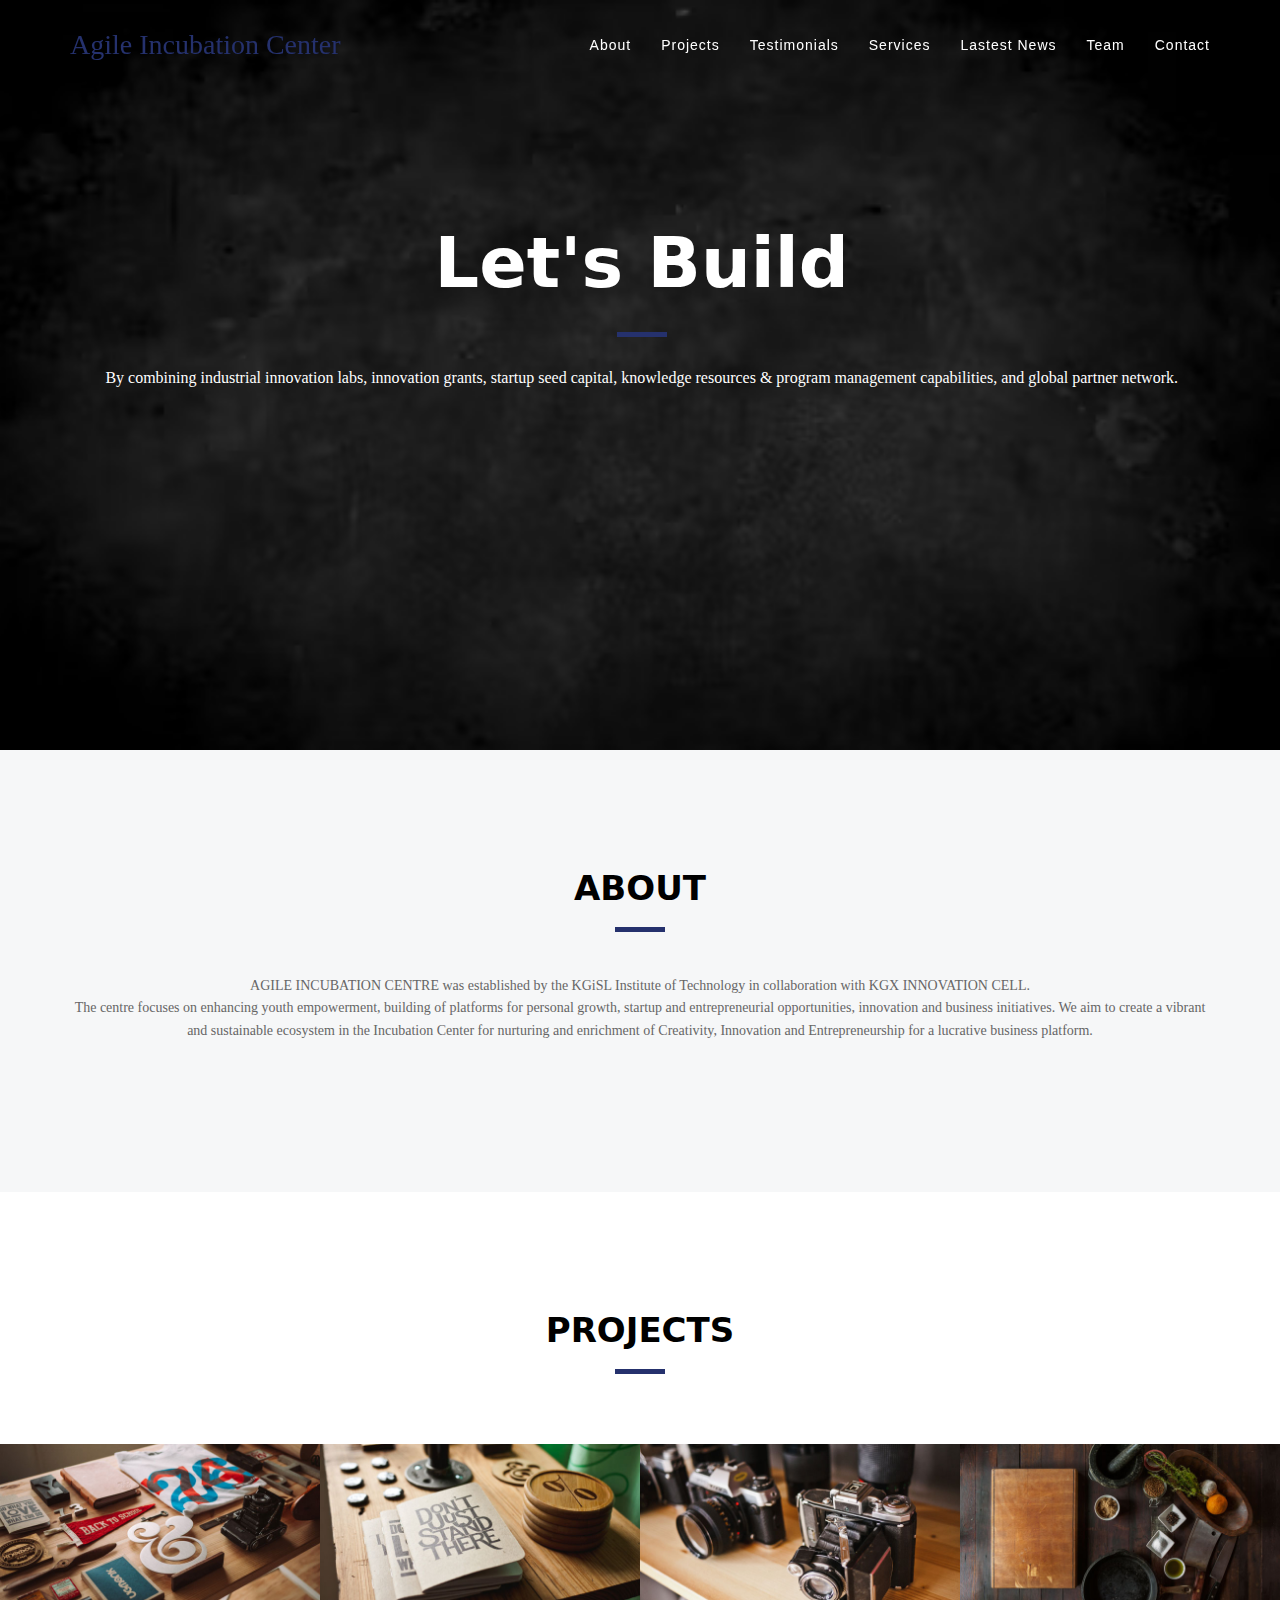
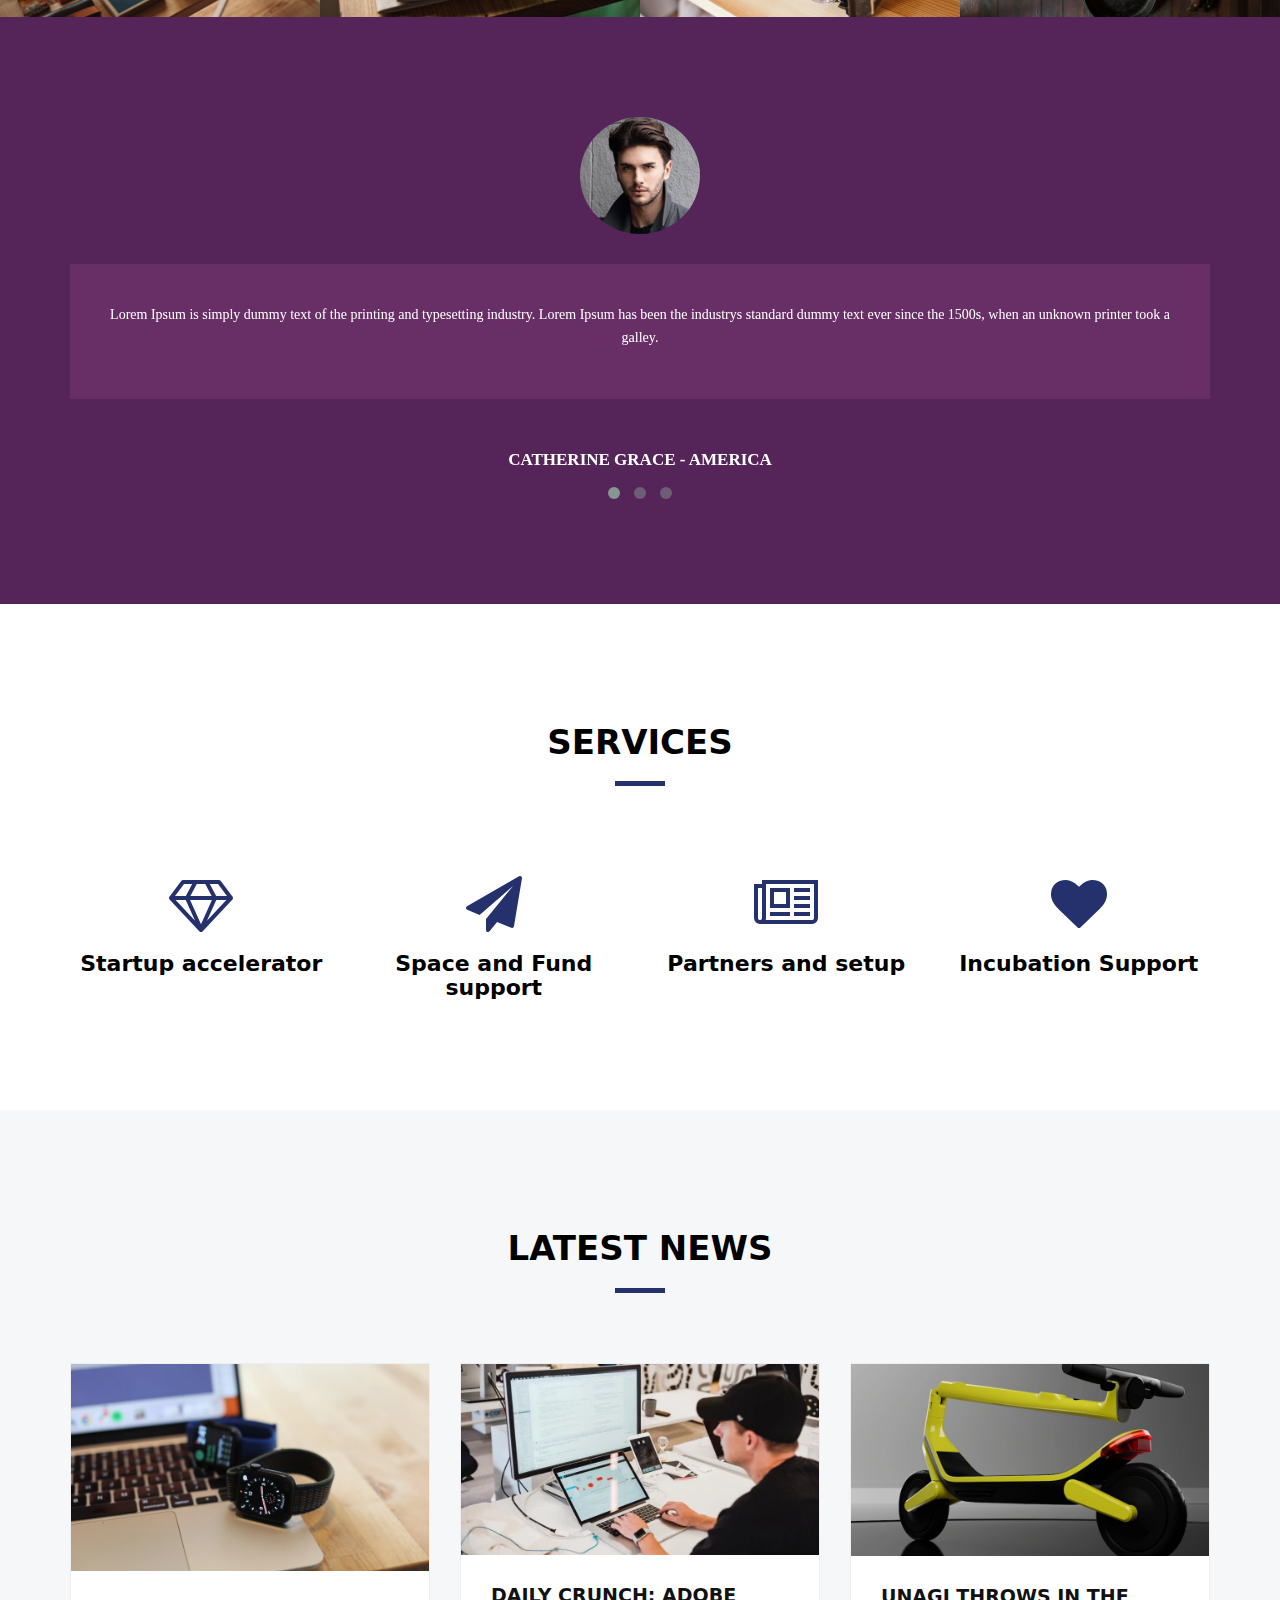
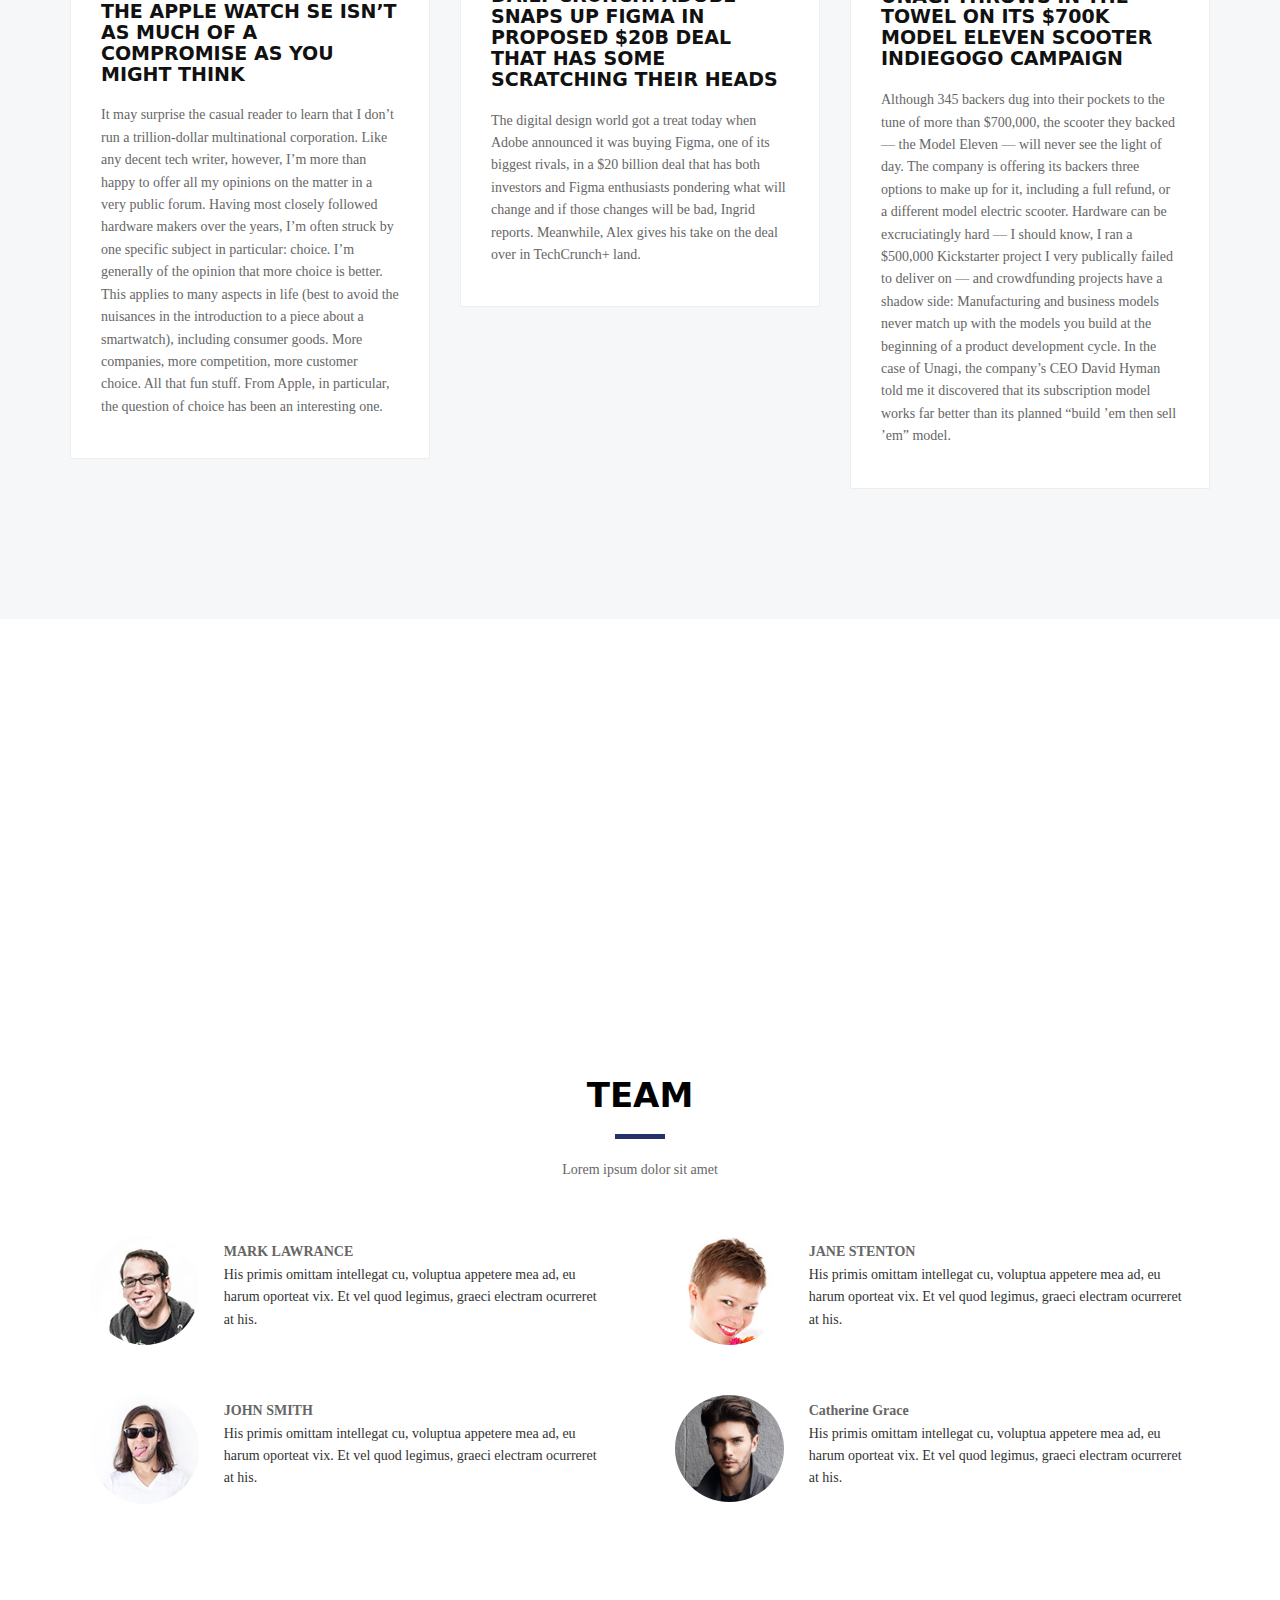
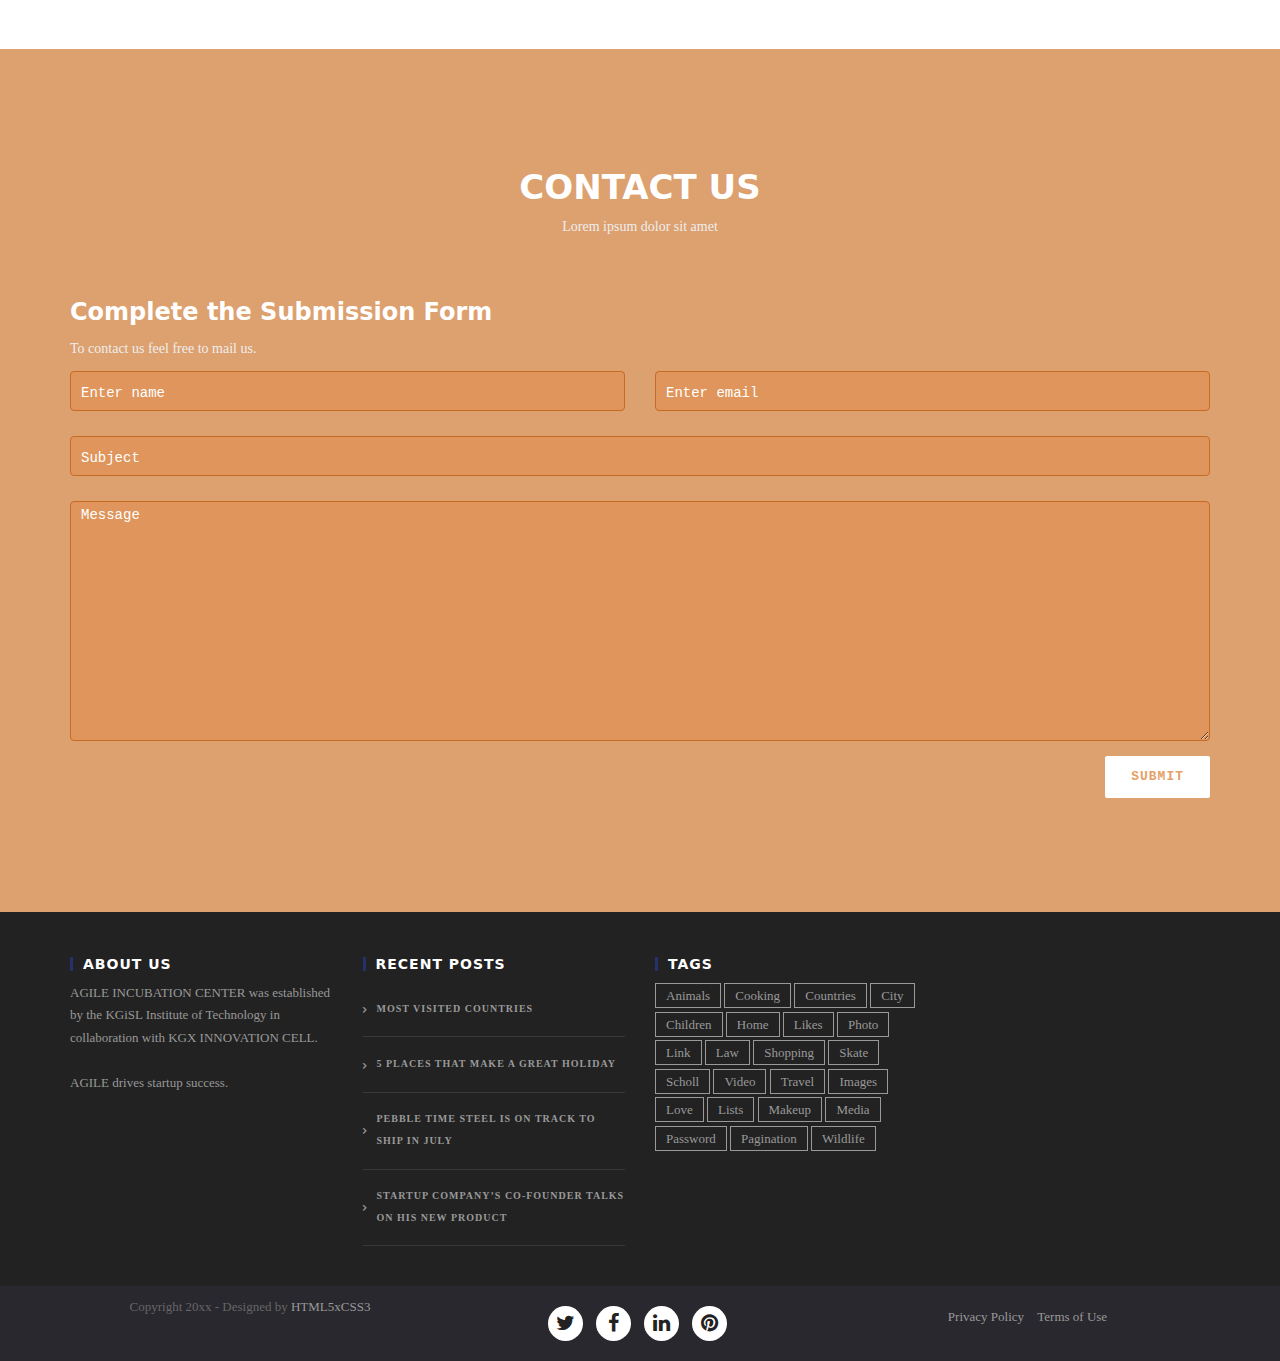
<file: index.html>
<html>
<head>
  <!-- META DATA -->
	<meta charset="utf-8" />
    <meta http-equiv="X-UA-Compatible" content="IE=edge" />
    <meta name="viewport" content="width=device-width, initial-scale=1" />
    <meta name="description" content="Free Bootstrap Themes - Free Responsive Html5 Templates">
    <meta name="author" content="http://www.html5xcss3.com">

	<title>Agile  Incubation Center</title>
  
	<!-- Bootstrap Core CSS -->
    <link rel="stylesheet" href="css/bootstrap.min.css"  type="text/css">
	
	<!-- Owl Carousel Assets -->
    <link href="owl-carousel/owl.carousel.css" rel="stylesheet">
    <link href="owl-carousel/owl.theme.css" rel="stylesheet">
	
	<!-- Custom CSS -->
    <link rel="stylesheet" href="css/style.css">
	
	<!-- Custom Fonts -->
    <link rel="stylesheet" href="font-awesome-4.4.0/css/font-awesome.min.css"  type="text/css">
	<link href='http://fonts.googleapis.com/css?family=Asap:400,700' rel='stylesheet' type='text/css'>
	
	<!-- HTML5 Shim and Respond.js IE8 support of HTML5 elements and media queries -->
    <!-- WARNING: Respond.js doesn't work if you view the page via file:// -->
    <!--[if lt IE 9]>
        <script src="js/html5shiv.js"></script>
        <script src="js/respond.min.js"></script>
    <![endif]-->
	
</head>

 <body>
<header>

	<!-- /////////////////////////////////////////Navigation -->
    <nav class="navbar navbar-default navbar-fixed-top">
        <div class="container">
            <!-- Brand and toggle get grouped for better mobile display -->
            <div class="navbar-header page-scroll">
                <button type="button" class="navbar-toggle" data-toggle="collapse" data-target="#bs-example-navbar-collapse-1">
                    <span class="sr-only">Toggle navigation</span>
                    <span class="icon-bar"></span>
                    <span class="icon-bar"></span>
                    <span class="icon-bar"></span>
                </button>
                <a class="navbar-brand page-scroll" href="#page-top">Agile  Incubation Center</a>
            </div>

            <!-- Collect the nav links, forms, and other content for toggling -->
            <div class="collapse navbar-collapse" id="bs-example-navbar-collapse-1">
                <ul class="nav navbar-nav navbar-right">
                    <li class="hidden">
                        <a href="#page-top"></a>
                    </li>
                    <li>
                        <a class="page-scroll" href="#about">About</a>
                    </li>
                    <li>
                        <a class="page-scroll" href="#projects">Projects</a>
                    </li>
                    <li>
                        <a class="page-scroll" href="#testimonials">Testimonials</a>
                    </li>
                    <li>
                        <a class="page-scroll" href="#services">Services</a>
                    </li>
                    <li>
                        <a class="page-scroll" href="#lastest_new">Lastest News</a>
                    </li>
					<li>
                        <a class="page-scroll" href="#team">Team</a>
                    </li>
                    <li>
                        <a class="page-scroll" href="#contact">Contact</a>
                    </li>
                </ul>
            </div>
            <!-- /.navbar-collapse -->
        </div>
        <!-- /.container-fluid -->
    </nav>
	<!-- Navigation -->

	<div class="header-text hidden-xs">
		<div class="col-md-12 text-center">
			<h1>Let's Build</h1>
			<hr>
			<p>By combining industrial innovation labs, innovation grants, startup seed capital, knowledge resources & program management capabilities, and global partner network.</p>
			<!-- <a href="single.html" class="btn btn-header-1 btn-xl page-scroll">Learn More</a>
			<a href="single.html" class="btn btn-header-2 btn-xl page-scroll">Download</a> -->
		</div>
	</div><!-- /header-text -->
	
</header>

	
	<!-- /////////////////////////////////////////Content -->
	<div id="page-content">
	
		<!-- ////////////Content Box 01 -->
		<section class="box-content box-1 box-style-1" id="about">
			<div class="container">
				<div class="row heading">
					 <div class="col-lg-12">	
	                    <h2>ABOUT</h2>
	                    <hr>
                    	<div class="intro"><br>AGILE INCUBATION CENTRE was established by the KGiSL Institute of Technology in collaboration with KGX INNOVATION CELL.<br>The centre focuses on enhancing youth empowerment, building of platforms for personal growth, startup and entrepreneurial opportunities, innovation and business initiatives. We aim to create a vibrant and sustainable ecosystem in the Incubation Center for nurturing and enrichment of Creativity, Innovation and Entrepreneurship for a lucrative business platform.</div>
	                </div>
				</div>
			</div>
		</section>
		
		<!-- ////////////Content Box 02 -->
		<section class="box-content box-2" id="projects" style="padding-bottom: 0;">
			<div class="container">
				<div class="row heading">
					 <div class="col-lg-12">	
	                    <h2>PROJECTS</h2>
	                    <hr>
                    	<!--<div class="intro">Lorem ipsum dolor sit amet</div>-->
	                </div>
				</div>
			</div>
			<div class="no-gutter">
				<div class="col-lg-3 col-sm-6">
					<a href="#" class="portfolio-box">
						<img src="img/portfolio/1.jpg" class="img-responsive" alt="">
						<div class="portfolio-box-caption">
							<div class="portfolio-box-caption-content">
								<div class="project-category text-faded">
									Category
								</div>
								<div class="project-name">
									Project Name
								</div>
							</div>
						</div>
					</a>
				</div>
				<div class="col-lg-3 col-sm-6">
					<a href="#" class="portfolio-box">
						<img src="img/portfolio/2.jpg" class="img-responsive" alt="">
						<div class="portfolio-box-caption">
							<div class="portfolio-box-caption-content">
								<div class="project-category text-faded">
									Category
								</div>
								<div class="project-name">
									Project Name
								</div>
							</div>
						</div>
					</a>
				</div>
				<div class="col-lg-3 col-sm-6">
					<a href="#" class="portfolio-box">
						<img src="img/portfolio/3.jpg" class="img-responsive" alt="">
						<div class="portfolio-box-caption">
							<div class="portfolio-box-caption-content">
								<div class="project-category text-faded">
									Category
								</div>
								<div class="project-name">
									Project Name
								</div>
							</div>
						</div>
					</a>
				</div>
				<div class="col-lg-3 col-sm-6">
					<a href="#" class="portfolio-box">
						<img src="img/portfolio/4.jpg" class="img-responsive" alt="">
						<div class="portfolio-box-caption">
							<div class="portfolio-box-caption-content">
								<div class="project-category text-faded">
									Category
								</div>
								<div class="project-name">
									Project Name
								</div>
							</div>
						</div>
					</a>
				</div>
			</div>
		</section>
		
		<!-- ////////////Content Box 3 -->
		<section class="box-content box-3" id="testimonials">
			<div class="container">
				<div id="owl-brand" class="owl-carousel">
					<div class="row">
						<div class="col-md-12">
							<div class="item">
								<img src="images/partner1.png" class="img-circle" />
								<div class="comment"><p>Lorem Ipsum is simply dummy text of the printing and typesetting industry. Lorem Ipsum has been the industrys standard dummy text ever since the 1500s, when an unknown printer took a galley.</p></div>
								<span>Catherine Grace - America</span>
							</div>
						</div>
					</div>
					<div class="row">
						<div class="col-md-12">
							<div class="item">
								<img src="images/partner3.png" class="img-circle" />
								<div class="comment"><p>Lorem Ipsum is simply dummy text of the printing and typesetting industry. Lorem Ipsum has been the industrys standard dummy text ever since the 1500s, when an unknown printer took a galley.</p></div>
								<span>Catherine Grace - America</span>
							</div>
						</div>
					</div>
					<div class="row">
						<div class="col-md-12">
							<div class="item">
								<img src="images/partner2.png" class="img-circle" />
								<div class="comment"><p>Lorem Ipsum is simply dummy text of the printing and typesetting industry. Lorem Ipsum has been the industrys standard dummy text ever since the 1500s, when an unknown printer took a galley.</p></div>
								<span>Catherine Grace - America</span>
							</div>
						</div>
					</div>
				</div>
			</div>
		</section>
		
		<!-- ////////////Content Box 04 -->
		<section class="box-content box-4" id="services">
			<div class="container">
				<div class="row heading">
					 <div class="col-lg-12">	
	                    <h2>SERVICES</h2>
	                    <hr class="line02">
                    	<!--<div class="intro">Lorem ipsum dolor sit amet</div>-->
	                </div>
				</div>
				<div class="row">
					<div class="col-lg-3 col-md-6 text-center">
						<div class="service-box">
							<i class="fa fa-4x fa-diamond text-primary"></i>
							<h3>Startup accelerator</h3>
							<p class="text-muted"></p>
						</div>
					</div>
					<div class="col-lg-3 col-md-6 text-center">
						<div class="service-box">
							<i class="fa fa-4x fa-paper-plane text-primary"></i>
							<h3>Space and Fund support</h3>
							<p class="text-muted"></p>
						</div>
					</div>
					<div class="col-lg-3 col-md-6 text-center">
						<div class="service-box">
							<i class="fa fa-4x fa-newspaper-o text-primary"></i>
							<h3>Partners and setup</h3>
							<p class="text-muted"></p>
						</div>
					</div>
					<div class="col-lg-3 col-md-6 text-center">
						<div class="service-box">
							<i class="fa fa-4x fa-heart text-primary"></i>
							<h3>Incubation Support</h3>
							<p class="text-muted"></p>
						</div>
					</div>
				</div>
			</div>
		</section>
		
		<!-- ////////////Content Box 05 -->
		<section class="box-content box-5 box-style-1" id="lastest_new">
			<div class="container">
				<div class="row heading">
					 <div class="col-lg-12">	
	                    <h2>LATEST NEWS</h2>
	                    <hr class="line02">
                    	<div class="intro"></div>
	                </div>
				</div>
				<div class="row">
					<div class="col-md-4">
						<div class="box-item">
							<img src="images/12.jpg" class="img-responsive"/>
							<div class="content">
								<h3>The Apple Watch SE isn’t as much of a compromise as you might think</h3>
								<p>It may surprise the casual reader to learn that I don’t run a trillion-dollar multinational corporation. Like any decent tech writer, however, I’m more than happy to offer all my opinions on the matter in a very public forum. Having most closely followed hardware makers over the years, I’m often struck by one specific subject in particular: choice.

I’m generally of the opinion that more choice is better. This applies to many aspects in life (best to avoid the nuisances in the introduction to a piece about a smartwatch), including consumer goods. More companies, more competition, more customer choice. All that fun stuff. From Apple, in particular, the question of choice has been an interesting one.</p>
								<span></span>
							</div>
						</div>
						<!-- <div class="box-item">
							<img src="images/13.jpg" class="img-responsive"/>
							<div class="content">
								<h3>Brainstorming Wedding Ideas</h3>
								<p>Suspendisse porttitor sapien ac lectus euismod imperdiet. Curabitur nec nibh at massa pellentesque accumsan eu id nibh. Donec accumsan ut mi et tincidunt. Aliquam eget metus nec leo tempor bibendum. Phasellus tincidunt lobortis metus. Duis euismod lorem turpis, viverra feugiat ipsum volutpat vitae. Fusce justo turpis, sodales sed placerat non, suscipit at diam.</p>
								<span>MAY 21, 2014 BY VAFPRESS</span>
							</div>
						</div> -->
					</div>
					<div class="col-md-4">
						<!-- <div class="box-item">
							<img src="images/10.jpg" class="img-responsive"/>
							<div class="content">
								<h3>She Said Yes!</h3>
								<p>Nunc eu velit metus. Donec in massa libero. Donec bibendum orci a lorem scelerisque luctus. Aliquam et ante quis erat semper pretium. Pellentesque vitae aliquam ipsum. Cras tempor sit amet odio sit amet porttitor. Integer consectetur bibendum tempus. Fusce egestas sed mi a vehicula.</p>
								<span>MAY 21, 2014 BY VAFPRESS</span>
							</div>
						</div> -->
						<div class="box-item">
							<img src="images/11.jpg" class="img-responsive"/>
							<div class="content">
								<h3>Daily Crunch: Adobe snaps up Figma in proposed $20B deal that has some scratching their heads</h3>
								<p>The digital design world got a treat today when Adobe announced it was buying Figma, one of its biggest rivals, in a $20 billion deal that has both investors and Figma enthusiasts pondering what will change and if those changes will be bad, Ingrid reports. Meanwhile, Alex gives his take on the deal over in TechCrunch+ land.</p>
								<span></span>
							</div>
						</div>
					</div>
					<div class="col-md-4">
						<div class="box-item">
							<img src="images/14.jpg" class="img-responsive"/>
							<div class="content">
								<h3>Unagi throws in the towel on its $700K Model Eleven scooter Indiegogo campaign</h3>
								<p>Although 345 backers dug into their pockets to the tune of more than $700,000, the scooter they backed — the Model Eleven — will never see the light of day. The company is offering its backers three options to make up for it, including a full refund, or a different model electric scooter.

Hardware can be excruciatingly hard — I should know, I ran a $500,000 Kickstarter project I very publically failed to deliver on — and crowdfunding projects have a shadow side: Manufacturing and business models never match up with the models you build at the beginning of a product development cycle. In the case of Unagi, the company’s CEO David Hyman told me it discovered that its subscription model works far better than its planned “build ’em then sell ’em” model.</p>
								<span></span>
							</div>
						</div>
						<!-- <div class="box-item">
							<img src="images/9.jpg" class="img-responsive"/>
							<div class="content">
								<h3>A Sweet Escape to Paris</h3>
								<p>Proin lobortis mattis odio non ornare. Sed tempor nisi eu hendrerit luctus. Class aptent taciti sociosqu ad litora torquent per conubia nostra, per inceptos himenaeos. Cras et velit id sem tincidunt convallis ac eget quam. Vestibulum posuere porttitor sapien et fringilla. Donec laoreet ultricies sagittis. Suspendisse potenti.</p>
								<span>MAY 21, 2014 BY VAFPRESS</span>
							</div>
						</div> -->
					</div>
				</div>
			</div>
		</section>
		
		<!-- ////////////Content Box 06 -->
		<section class="box-content box-6 box-style-3">
			<div class="container">
				<div class="row">
					<div class="box-item">
						<blockquote>Let's talk Business</blockquote>
					</div>
				</div>
			</div>
		</section>
		
		<!-- ////////////Content Box 07 -->
		<section class="box-content box-7" id="team">
			<div class="container">
				<div class="row heading">
					 <div class="col-lg-12">	
	                    <h2>TEAM</h2>
	                    <hr class="line02">
                    	<div class="intro">Lorem ipsum dolor sit amet</div>
	                </div>
				</div>
				<div class="row">
					<div class="col-md-6 box-item">
						<div class="col-xs-3 center">
							<a href="#"><img src="images/team-1.jpg"></a>
						</div>
						<div class="col-xs-9">
							<span>MARK LAWRANCE</span>
							<p>His primis omittam intellegat cu, voluptua appetere mea ad, eu harum oporteat vix. Et vel quod legimus, graeci electram ocurreret at his.</p>
						</div>
					</div>
					<div class="col-md-6 box-item">
						<div class="col-xs-3 center">
							<a href="#"><img src="images/team-2.jpg"></a>
						</div>
						<div class="col-xs-9">
							<span>JANE STENTON</span>
							<p>His primis omittam intellegat cu, voluptua appetere mea ad, eu harum oporteat vix. Et vel quod legimus, graeci electram ocurreret at his.</p>
						</div>
					</div>
				</div>
				<div class="row">
					<div class="col-md-6 box-item">
						<div class="col-xs-3 center">
							<a href="#"><img src="images/team-3.jpg"></a>
						</div>
						<div class="col-xs-9">
							<span>JOHN SMITH</span>
							<p>His primis omittam intellegat cu, voluptua appetere mea ad, eu harum oporteat vix. Et vel quod legimus, graeci electram ocurreret at his.</p>
						</div>
					</div>
					<div class="col-md-6 box-item">
						<div class="col-xs-3 center">
							<a href="#"><img src="images/partner1.png"></a>
							
						</div>
						<div class="col-xs-9">
							<span>Catherine Grace</span>
							<p>His primis omittam intellegat cu, voluptua appetere mea ad, eu harum oporteat vix. Et vel quod legimus, graeci electram ocurreret at his.</p>
						</div>
					</div>
				</div>
			</div>
		</section>
		
		<!-- ////////////Content Box 08 -->
		<section class="box-content box-8 box-style-4" id="contact">
			<div class="container">
				<div class="row heading">
					 <div class="col-lg-12">	
	                    <h2>CONTACT US</h2>
                    	<div class="intro">Lorem ipsum dolor sit amet</div>
	                </div>
				</div>
				<div class="row">
					<div class="col-md-6 box-item">
						<h3>Complete the Submission Form</h3>
						<span>To contact us feel free to mail us.</span>
						<!--<p style="margin: 20px 0;">Lorem Ipsum is simply dummy text of the printing and typesetting industry. Lorem Ipsum has been the industry's standard</p>-->
					</div>
					<!--<div class="col-md-6 box-item">
						<h3>Or Just Make a Call</h3>
						<p>JL.Kemacetan timur no.23. block.Q3<br>
							Jakarta-Indonesia</p>
						   <p>+6221 888 888 90 <br>
							+6221 888 88891</p>
						<p>info@yourdomain.com</p>
					</div>-->
				</div>
				<div class="row">
					<div class="col-md-12">
						<form name="form1" method="post" action="contact.php">
							<div class="row">
								<div class="col-md-6">
									<div class="form-group">
									<input type="text" class="form-control input-lg" name="name" id="name" placeholder="Enter name" required="required" />
									</div>
								</div>
								<div class="col-md-6">
									<div class="form-group">
										<input type="email" class="form-control input-lg" name="email" id="email" placeholder="Enter email" required="required" />
									</div>
								</div>
							</div>
							<div class="row">
								<div class="col-md-12">
									<div class="form-group">
										<input type="text" class="form-control input-lg" name="subject" id="subject" placeholder="Subject" required="required" />
									</div>
								</div>
							</div>
							<div class="row">
								<div class="col-md-12">
									<div class="form-group">
										<textarea name="message" id="message" class="form-control" rows="4" cols="25" required="required"
										placeholder="Message"></textarea>
									</div>						
									<button type="submit" class="btn btn-skin orange f-right" name="submitcontact" id="submitcontact">
								Submit</button>
								</div>
							</div>
						</form>
					</div>
				</div>
			</div>
		</section>
	</div>
	
	<!-- FOOTER -->
	<footer>
		<div class="wrap-footer">
			<div class="container">
				<div class="row"> 
					<div class="col-footer col-md-3">
						<h2 class="footer-title">About Us</h2>
						<div class="textwidget">AGILE INCUBATION CENTER was established by the KGiSL Institute of Technology in collaboration with KGX INNOVATION CELL. <br> <br>AGILE drives startup success.</div>
					</div> 
					<div class="col-footer col-md-3 widget_recent_entries">
						<h2 class="footer-title">Recent Posts</h2>
						<ul>
							<li><a href="#">MOST VISITED COUNTRIES</a></li>
							<li><a href="#">5 PLACES THAT MAKE A GREAT HOLIDAY</a></li>
							<li><a href="#">PEBBLE TIME STEEL IS ON TRACK TO SHIP IN JULY</a></li>
							<li><a href="#">STARTUP COMPANY&#8217;S CO-FOUNDER TALKS ON HIS NEW PRODUCT</a></li>
						</ul>
					</div>
					<!--<div class="col-footer col-md-3">
						<h2 class="footer-title">NEWS LETTER</h2>
						If you want to receive our latest news send directly to your email, please leave your email address bellow. Subscription is free and you can cancel anytime.
						<form action="#" method="post">
							<input type="text" name="your-name" value="" size="40" placeholder="Your Email" />
							<input type="submit" value="SUBSCRIBE" class="btn btn-3" />
						</form>
					</div>-->
					<div class="col-footer col-md-3">
						<h2 class="footer-title">Tags</h2>
						<div class="footer-tags">
							<a href="#">animals</a>
							<a href="#">cooking</a>
							<a href="#">countries</a>
							<a href="#">city</a>
							<a href="#">children</a>
							<a href="#">home</a>
							<a href="#">likes</a>
							<a href="#">photo</a>
							<a href="#">link</a>
							<a href="#">law</a>
							<a href="#">shopping</a>
							<a href="#">skate</a>
							<a href="#">scholl</a>
							<a href="#">video</a>
							<a href="#">travel</a>
							<a href="#">images</a>
							<a href="#">love</a>
							<a href="#">lists</a>
							<a href="#">makeup</a>
							<a href="#">media</a>
							<a href="#">password</a>
							<a href="#">pagination</a>
							<a href="#">wildlife</a>
						</div>
					</div>
				</div>
			</div>
		</div>
		<div class="bottom-footer">
			<div class="container">
				<div class="row">
					<div class="col-md-4">
						<p>Copyright 20xx - Designed by <a href="https://www.html5xcss3.com">HTML5xCSS3</a></p>
					</div>
					<div class="col-md-4">
						<ul class="list-inline social-buttons">
							<li><a href="#"><i class="fa fa-twitter"></i></a>
							</li>
							<li><a href="#"><i class="fa fa-facebook"></i></a>
							</li>
							<li><a href="#"><i class="fa fa-linkedin"></i></a>
							</li>
							<li><a href="#"><i class="fa fa-pinterest"></i></a>
							</li>
						</ul>
					</div>
					<div class="col-md-4">
						<ul class="list-inline quicklinks">
							<li><a href="#">Privacy Policy</a>
							</li>
							<li><a href="#">Terms of Use</a>
							</li>
						</ul>
					</div>
				</div>
			</div>
		</div>
	</footer>
  
	<!-- jQuery -->
	<script type="text/javascript" src="js/jquery-2.1.1.js"></script>
	<script type="text/javascript" src="js/bootstrap.min.js"></script>
	
	<!-- Custom Theme JavaScript -->
	<script src="js/agency.js"></script>

	<!-- Plugin JavaScript -->
	<script src="js/jquery.easing.min.js"></script>
	<script src="js/classie.js"></script>
	<script src="js/cbpAnimatedHeader.js"></script>
	
	<!-- carousel -->
	<script src="owl-carousel/owl.carousel.js"></script>
    <script>
    $(document).ready(function() {
      $("#owl-brand").owlCarousel({
        autoPlay: 3000,
        items : 1,
		itemsDesktop : [1199,1],
        itemsDesktopSmall : [979,2],
		navigation: false,
		navigationText: ['<i class="fa fa-chevron-left fa-5x"></i>', '<i class="fa fa-chevron-right fa-5x"></i>']
      });
    });
    </script>
</body>
</html>
</file>
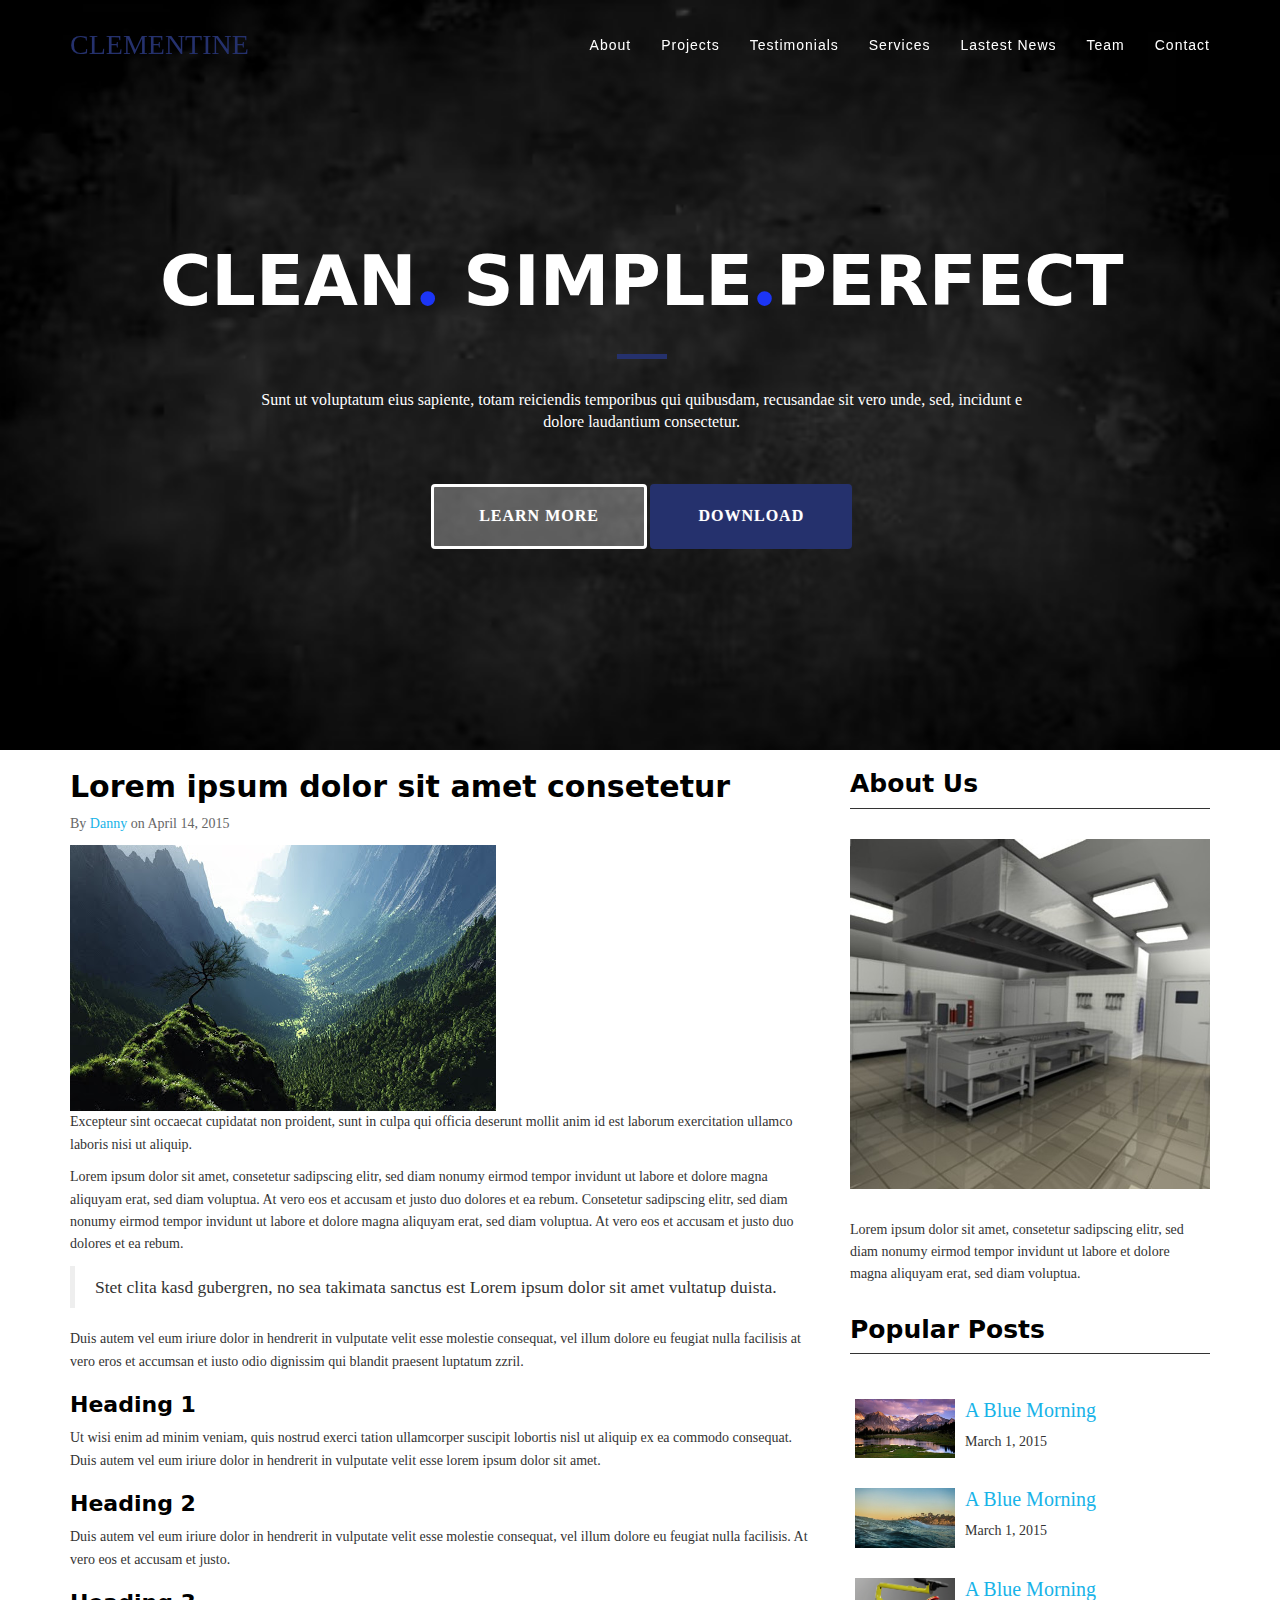
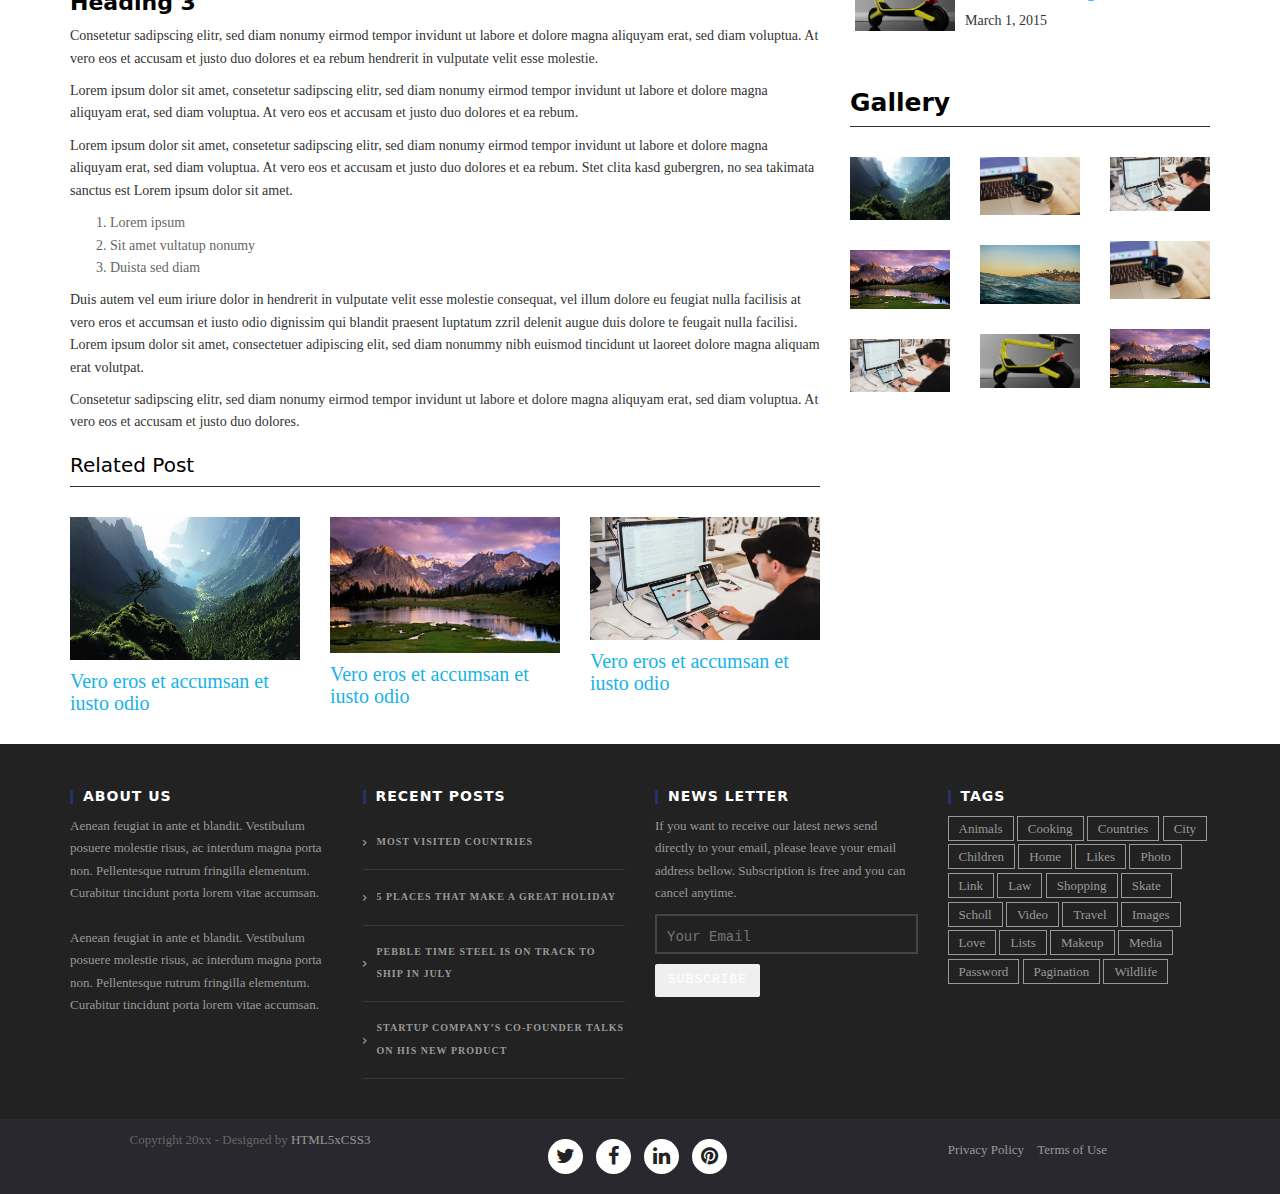
<file: single.html>
<html>
<head>
  <!-- META DATA -->
	<meta charset="utf-8" />
    <meta http-equiv="X-UA-Compatible" content="IE=edge" />
    <meta name="viewport" content="width=device-width, initial-scale=1" />
    <meta name="description" content="Free Bootstrap Themes - Free Responsive Html5 Templates">
    <meta name="author" content="http://www.html5xcss3.com">

	<title>CLEMENTINE - Free Bootstrap Themes</title>
  
	<!-- Bootstrap Core CSS -->
    <link rel="stylesheet" href="css/bootstrap.min.css"  type="text/css">
	
	<!-- Owl Carousel Assets -->
    <link href="owl-carousel/owl.carousel.css" rel="stylesheet">
    <!-- <link href="owl-carousel/owl.theme.css" rel="stylesheet"> -->
	
	<!-- Custom CSS -->
    <link rel="stylesheet" href="css/style.css">
	
	<!-- Custom Fonts -->
    <link rel="stylesheet" href="font-awesome-4.4.0/css/font-awesome.min.css"  type="text/css">
	<link href='http://fonts.googleapis.com/css?family=Asap:400,700' rel='stylesheet' type='text/css'>
	
	<!-- HTML5 Shim and Respond.js IE8 support of HTML5 elements and media queries -->
    <!-- WARNING: Respond.js doesn't work if you view the page via file:// -->
    <!--[if lt IE 9]>
        <script src="js/html5shiv.js"></script>
        <script src="js/respond.min.js"></script>
    <![endif]-->
	
</head>

<body>	
<header>

	<!-- /////////////////////////////////////////Navigation -->
    <nav class="navbar navbar-default navbar-fixed-top">
        <div class="container">
            <!-- Brand and toggle get grouped for better mobile display -->
            <div class="navbar-header page-scroll">
                <button type="button" class="navbar-toggle" data-toggle="collapse" data-target="#bs-example-navbar-collapse-1">
                    <span class="sr-only">Toggle navigation</span>
                    <span class="icon-bar"></span>
                    <span class="icon-bar"></span>
                    <span class="icon-bar"></span>
                </button>
                <a class="navbar-brand page-scroll" href="index.html">CLEMENTINE</a>
            </div>

            <!-- Collect the nav links, forms, and other content for toggling -->
            <div class="collapse navbar-collapse" id="bs-example-navbar-collapse-1">
                <ul class="nav navbar-nav navbar-right">
                    <li class="hidden">
                        <a href="#page-top"></a>
                    </li>
					<li>
                        <a class="page-scroll" href="index.html#about">About</a>
                    </li>
                    <li>
                        <a class="page-scroll" href="index.html#projects">Projects</a>
                    </li>
                    <li>
                        <a class="page-scroll" href="index.html#testimonials">Testimonials</a>
                    </li>
                    <li>
                        <a class="page-scroll" href="index.html#services">Services</a>
                    </li>
                    <li>
                        <a class="page-scroll" href="index.html#lastest_new">Lastest News</a>
                    </li>
					<li>
                        <a class="page-scroll" href="index.html#team">Team</a>
                    </li>
                    <li>
                        <a class="page-scroll" href="index.html#contact">Contact</a>
                    </li>
                </ul>
            </div>
            <!-- /.navbar-collapse -->
        </div>
        <!-- /.container-fluid -->
    </nav>
	<!-- Navigation -->

	<div class="header-text hidden-xs">
		<div class="col-md-12 text-center">
			<h1>CLEAN<span style="color: #1C35F5;font-size: 90px;">.</span> SIMPLE<span style="color: #1C35F5;font-size: 90px;">.</span>PERFECT</h1>
			<hr>
			<p>Sunt ut voluptatum eius sapiente, totam reiciendis temporibus qui quibusdam, recusandae sit vero unde, sed, incidunt e<br> dolore laudantium consectetur.</p>
			<a href="single.html" class="btn btn-header-1 btn-xl page-scroll">Learn More</a>
			<a href="single.html" class="btn btn-header-2 btn-xl page-scroll">Download</a>
		</div>
	</div><!-- /header-text -->
	
</header>
	
	<!-- /////////////////////////////////////////Content -->
	<div id="page-content" class="single-page">
		<div class="container">
			<div class="row">
				<div id="main-content" class="col-md-8">
					<article>
						<div class="art-header">	
							<h1>Lorem ipsum dolor sit amet consetetur</h1>
							<div class="info">By <a href="#">Danny</a> on April 14, 2015</div>
						</div>
						<div class="art-content">
							<img src="images/9.jpg" />
							<div class="excerpt"><p>Excepteur sint occaecat cupidatat non proident, sunt in culpa qui officia deserunt mollit anim id est laborum exercitation ullamco laboris nisi ut aliquip.</p></div>
							<p>Lorem ipsum dolor sit amet, consetetur sadipscing elitr, sed diam nonumy eirmod tempor invidunt ut labore et dolore magna aliquyam erat,
							 sed diam voluptua. At vero eos et accusam et justo duo dolores et ea rebum. Consetetur sadipscing elitr, sed diam nonumy eirmod tempor 
							 invidunt ut labore et dolore magna aliquyam erat, sed diam voluptua. At vero eos et accusam et justo duo dolores et ea rebum.</p>
							<blockquote><p>Stet clita kasd gubergren, no sea takimata sanctus est Lorem ipsum dolor sit amet vultatup duista.</p></blockquote>
							<p>Duis autem vel eum iriure dolor in hendrerit in vulputate velit esse molestie consequat, vel illum dolore eu feugiat nulla facilisis
							at vero eros et accumsan et iusto odio dignissim qui blandit praesent luptatum zzril.</p>
							<h2>Heading 1</h2>
							<p>Ut wisi enim ad minim veniam, quis nostrud exerci tation ullamcorper suscipit lobortis nisl ut aliquip ex ea commodo consequat. 
							 Duis autem vel eum iriure dolor in hendrerit in vulputate velit esse lorem ipsum dolor sit amet.</p>
							<h2>Heading 2</h2>
							<p>Duis autem vel eum iriure dolor in hendrerit in vulputate velit esse molestie consequat, vel illum dolore eu feugiat nulla facilisis. 
							 At vero eos et accusam et justo.</p>
							<h2>Heading 3</h2>
							<p>Consetetur sadipscing elitr, sed diam nonumy eirmod tempor invidunt ut labore et dolore magna aliquyam erat, sed diam voluptua. 
							 At vero eos et accusam et justo duo dolores et ea rebum hendrerit in vulputate velit esse molestie.</p>
							<p>Lorem ipsum dolor sit amet, consetetur sadipscing elitr, sed diam nonumy eirmod tempor invidunt ut labore et dolore magna aliquyam erat, 
							 sed diam voluptua. At vero eos et accusam et justo duo dolores et ea rebum.</p>
						
							<p>Lorem ipsum dolor sit amet, consetetur sadipscing elitr, sed diam nonumy eirmod tempor invidunt ut labore et dolore magna aliquyam erat, 
							sed diam voluptua. At vero eos et accusam et justo duo dolores et ea rebum. Stet clita kasd gubergren, no sea takimata sanctus est Lorem ipsum dolor sit amet.</p>
							<div class="note">
							  <ol>
								<li>Lorem ipsum</li>
								<li>Sit amet vultatup nonumy</li>
								<li>Duista sed diam</li>
							  </ol>
							  <div class="clear"></div>
							</div>
							<p>Duis autem vel eum iriure dolor in hendrerit in vulputate velit esse molestie consequat, vel illum dolore eu feugiat nulla facilisis at 
							 vero eros et accumsan et iusto odio dignissim qui blandit praesent luptatum zzril delenit augue duis dolore te feugait nulla facilisi. 
							 Lorem ipsum dolor sit amet, consectetuer adipiscing elit, sed diam nonummy nibh euismod tincidunt ut laoreet dolore magna aliquam erat volutpat.</p>
							<p>Consetetur sadipscing elitr, sed diam nonumy eirmod tempor invidunt ut labore et dolore magna aliquyam erat, sed diam voluptua. At vero eos et accusam et justo duo dolores.</p>
						</div>
					</article>
					<div class="widget wid-related">
						<div class="heading"><h4>Related Post</h4></div>
						<div class="content">
							<div class="row">
								<div class="col-md-4">
									<div class="wrap-col">
										<a href="#"><img src="images/9.jpg" /></a>
										<h4><a href="#">Vero eros et accumsan et iusto odio </a></h4>
									</div>
								</div>
								<div class="col-md-4">
									<div class="wrap-col">
										<a href="#"><img src="images/10.jpg" /></a>
										<h4><a href="#">Vero eros et accumsan et iusto odio </a></h4>
									</div>
								</div>
								<div class="col-md-4">
									<div class="wrap-col">
										<a href="#"><img src="images/11.jpg" /></a>
										<h4><a href="#">Vero eros et accumsan et iusto odio </a></h4>
									</div>
								</div>
							</div>
						</div>
					</div>
				</div>
				<div id="sidebar" class="col-md-4">
					<div class="widget wid-about">
						<div class="heading"><h4>About Us</h4></div>
						<div class="content">
							<img src="images/about.jpg" />
							<p>Lorem ipsum dolor sit amet, consetetur sadipscing elitr, sed diam nonumy eirmod tempor invidunt ut labore et dolore magna aliquyam erat, sed diam voluptua.</p>
						</div>
					</div>
					<div class="widget wid-posts">
						<div class="heading"><h4>Popular Posts</h4></div>
						<div class="content">
							<ul class="list-inline">
								<div class="post">
									<a href="#"><img src="images/10.jpg"/></a>
									<div class="wrapper">
									  <h5><a href="#">A Blue Morning</a></h5>
									  <p>March 1, 2015</p>
									</div>
								</div>
								<div class="post">
									<a href="#"><img src="images/13.jpg"/></a>
									<div class="wrapper">
									  <h5><a href="#">A Blue Morning</a></h5>
									  <p>March 1, 2015</p>
									</div>
								</div>
								<div class="post">
									<a href="#"><img src="images/14.jpg"/></a>
									<div class="wrapper">
									  <h5><a href="#">A Blue Morning</a></h5>
									  <p>March 1, 2015</p>
									</div>
								</div>
							</ul>
						</div>
					</div>
					<div class="widget wid-gallery">
						<div class="heading"><h4>Gallery</h4></div>
						<div class="content">
							<div class="row">
								<div class="col-xs-4">
									<a href="#"><img src="images/9.jpg"></a>
									<a href="#"><img src="images/10.jpg"></a>
									<a href="#"><img src="images/11.jpg"></a>
								</div>
								<div class="col-xs-4">
									<a href="#"><img src="images/12.jpg"></a>
									<a href="#"><img src="images/13.jpg"></a>
									<a href="#"><img src="images/14.jpg"></a>
								</div>
								<div class="col-xs-4">
									<a href="#"><img src="images/11.jpg"></a>
									<a href="#"><img src="images/12.jpg"></a>
									<a href="#"><img src="images/10.jpg"></a>
								</div>
							</div>
						</div>
					</div>
				</div>
			</div>
		</div>
		
	</div>

	<!-- FOOTER -->
	<footer>
		<div class="wrap-footer">
			<div class="container">
				<div class="row"> 
					<div class="col-footer col-md-3">
						<h2 class="footer-title">About Us</h2>
						<div class="textwidget">Aenean feugiat in ante et blandit. Vestibulum posuere molestie risus, ac interdum magna porta non. Pellentesque rutrum fringilla elementum. Curabitur tincidunt porta lorem vitae accumsan. <br> <br> 
						Aenean feugiat in ante et blandit. Vestibulum posuere molestie risus, ac interdum magna porta non. Pellentesque rutrum fringilla elementum. Curabitur tincidunt porta lorem vitae accumsan.</div>
					</div> 
					<div class="col-footer col-md-3 widget_recent_entries">
						<h2 class="footer-title">Recent Posts</h2>
						<ul>
							<li><a href="#">MOST VISITED COUNTRIES</a></li>
							<li><a href="#">5 PLACES THAT MAKE A GREAT HOLIDAY</a></li>
							<li><a href="#">PEBBLE TIME STEEL IS ON TRACK TO SHIP IN JULY</a></li>
							<li><a href="#">STARTUP COMPANY&#8217;S CO-FOUNDER TALKS ON HIS NEW PRODUCT</a></li>
						</ul>
					</div>
					<div class="col-footer col-md-3">
						<h2 class="footer-title">NEWS LETTER</h2>
						If you want to receive our latest news send directly to your email, please leave your email address bellow. Subscription is free and you can cancel anytime.
						<form action="#" method="post">
							<input type="text" name="your-name" value="" size="40" placeholder="Your Email" />
							<input type="submit" value="SUBSCRIBE" class="btn btn-3" />
						</form>
					</div>
					<div class="col-footer col-md-3">
						<h2 class="footer-title">Tags</h2>
						<div class="footer-tags">
							<a href="#">animals</a>
							<a href="#">cooking</a>
							<a href="#">countries</a>
							<a href="#">city</a>
							<a href="#">children</a>
							<a href="#">home</a>
							<a href="#">likes</a>
							<a href="#">photo</a>
							<a href="#">link</a>
							<a href="#">law</a>
							<a href="#">shopping</a>
							<a href="#">skate</a>
							<a href="#">scholl</a>
							<a href="#">video</a>
							<a href="#">travel</a>
							<a href="#">images</a>
							<a href="#">love</a>
							<a href="#">lists</a>
							<a href="#">makeup</a>
							<a href="#">media</a>
							<a href="#">password</a>
							<a href="#">pagination</a>
							<a href="#">wildlife</a>
						</div>
					</div>
				</div>
			</div>
		</div>
		<div class="bottom-footer">
			<div class="container">
				<div class="row">
					<div class="col-md-4">
						<p>Copyright 20xx - Designed by <a href="https://www.html5xcss3.com">HTML5xCSS3</a></p>
					</div>
					<div class="col-md-4">
						<ul class="list-inline social-buttons">
							<li><a href="#"><i class="fa fa-twitter"></i></a>
							</li>
							<li><a href="#"><i class="fa fa-facebook"></i></a>
							</li>
							<li><a href="#"><i class="fa fa-linkedin"></i></a>
							</li>
							<li><a href="#"><i class="fa fa-pinterest"></i></a>
							</li>
						</ul>
					</div>
					<div class="col-md-4">
						<ul class="list-inline quicklinks">
							<li><a href="#">Privacy Policy</a>
							</li>
							<li><a href="#">Terms of Use</a>
							</li>
						</ul>
					</div>
				</div>
			</div>
		</div>
	</footer>
  
	<!-- jQuery -->
	<script type="text/javascript" src="js/jquery-2.1.1.js"></script>
	<script type="text/javascript" src="js/bootstrap.min.js"></script>
	
	<!-- Custom Theme JavaScript -->
	<script src="js/agency.js"></script>

	<!-- Plugin JavaScript -->
	<script src="js/jquery.easing.min.js"></script>
	<script src="js/classie.js"></script>
	<script src="js/cbpAnimatedHeader.js"></script>
	
	<!-- carousel -->
	<script src="owl-carousel/owl.carousel.js"></script>
    <script>
    $(document).ready(function() {
      $("#owl-brand").owlCarousel({
        autoPlay: 3000,
        items : 6,
		itemsDesktop : [1199,4],
        itemsDesktopSmall : [979,2],
		navigation: true,
		navigationText: ['<i class="fa fa-chevron-left fa-5x"></i>', '<i class="fa fa-chevron-right fa-5x"></i>'],
		pagination: false
      });
    });
    </script>
</body>
</html>
</file>
<file: css/style.css>
/*
Free Responsive Html5 Templates - Bootstrap Themes : http://www.html5xcss3.com
*/


/* ==== Google font ==== */
@import url(https://fonts.googleapis.com/css?family=Merriweather);
@import url(https://fonts.googleapis.com/css?family=Open+Sans);

/* ---------------------------------------------------------------------------- */
/* ------------------------------------Html-Body------------------------------- */
/* ---------------------------------------------------------------------------- */
body {font-family: 'Merriweather', serif;color: #666;background: #fff;font-size: 14px;line-height: 1.6em;font-weight: 400;}
html, body {width:100%; padding:0; margin:0;}

::-moz-selection{background:#000;color:#fff;text-shadow:none}
::selection{background:#000;color:#fff;text-shadow:none}
/* ---------------------------------------------------------------------------- */
/* ---------------------------------------------------------------------------- */
/* ---------------------------------------------------------------------------- */
html { -webkit-text-size-adjust: none;}
.video embed,.video object,.video iframe { width: 100%;  height: auto;}
img{max-width:100%;	height: auto;width: auto\9; /* ie8 */}

h1 {font-size: 36px;}
h2 {font-size: 34px;}
h3 {font-size: 30px;}
h4 {font-size: 26px;}
h5 {font-size: 24px;}
h6 {font-size: 20px;}

h1,h2,h3,h4,h5,h6 {font-weight: 600;color: #000;}

p { color:#333;}

a {
   color: #17B3E8;
   -webkit-transition: all .2s ease-in-out;
   -moz-transition: all .2s ease-in-out;
   transition: all .2s ease-in-out;
}

a:hover,
a:focus {color: #666;text-decoration: none;}

input:not([type]), input[type="color"], input[type="email"], input[type="number"], input[type="password"], input[type="tel"], input[type="url"], input[type="text"], input[type="search"], textarea, .form-control, select {
    border: 2px solid #E7E7E7;
    border-radius: 0 0 0 0;
    box-shadow: none;
    color: #999999;
    display: block;
    font-size: 14px;
    font-weight: normal;
    height: 40px;
    line-height: 1.2;
    margin: 10px 0;
    outline: medium none;
    padding: 5px 10px 0;
    transition: border-color 0.2s ease-in-out 0s, color 0.2s ease-in-out 0s;
    width: 100%;
	background-color: transparent;
    border: 2px solid #444444;
}

.f-right{float: right;}
.f-left{float: left;}
.t-center{text-align: center; margin: 0 auto;}
.t-right{text-align: right;}
.t-left{text-align: left;}

.post{}
.post:after, .post:before, article:after, article:before, section:after, section:before{clear: both; content: '\0020'; display: block; visibility: hidden; width: 0; height: 0;}

.clear{content: "\0020"; display: block; height: 0; clear: both; visibility: hidden; }
.clearfix:after, .clearfix:before{clear: both; content: '\0020'; display: block; visibility: hidden; width: 0; height: 0;}

.no-gutter > [class*=col-] {
    padding-right: 0;
    padding-left: 0;
}

.text-primary {
    color: #25316D;
}

hr{max-width: 50px;
    border-color: #25316D;
    border-width: 5px;}

/* ---------------------------------------------------------------------------- */
/* ----------------------------------Header------------------------------------ */
/* ---------------------------------------------------------------------------- */
header {background: url(../images/banner1.jpg) no-repeat scroll center center ;-webkit-background-size: cover;-moz-background-size: cover;background-size: cover;-o-background-size: cover;height: 750px;}
@media all and (max-width: 660px) {
  /* =Header
  -------------------------------------------------------------- */
  header h1#logo {
    display: block;
    float: none;
    margin: 0 auto;
    height: 100px;
    line-height: 100px;
    text-align: center; }
  header nav {
    display: block;
    float: none;
    height: 50px;
    text-align: center;
    margin: 0 auto; }
    header nav a {
      line-height: 50px;
      margin: 0 10px; }
  header.smaller {
    height: 75px; }
    header.smaller h1#logo {
      height: 40px;
      line-height: 40px;
      font-size: 30px; }
    header.smaller nav {
      height: 35px; }
      header.smaller nav a {
        line-height: 35px; } }


.navbar-default .navbar-nav > .active > a, .navbar-default .navbar-nav > .active > a:hover, .navbar-default .navbar-nav > .active > a:focus{background: none;}
.navbar-default {border-color: transparent;background-color: #222;}
.navbar-default .navbar-brand {font-family: Ubuntu,cursive;color: #25316D;}
.navbar-default .navbar-brand:hover,
.navbar-default .navbar-brand:focus,
.navbar-default .navbar-brand:active,
.navbar-default .navbar-brand.active {color: #fec503;}

.navbar-default .navbar-collapse {border-color: rgba(255,255,255,.02);}

.navbar-default .navbar-toggle {border: none;background-color: #25316D;}
.navbar-default .navbar-toggle span.icon-bar{background-color: #fff;}
.navbar-default .navbar-toggle:hover,
.navbar-default .navbar-toggle:focus {background-color: #25316D;}

.navbar-default .nav li a {font-family: Helvetica,Arial,sans-serif;;letter-spacing: 1px;color: #000000;}
.navbar-default .nav li a:last-child{color: #fff;}
.navbar-default .nav li a:hover,
.navbar-default .nav li a:focus {outline: 0;color: #25316D;}

.navbar-default .navbar-nav>.active>a {border-radius: 0;color: #ddd;background: none;}
.navbar-default .navbar-nav>.active>a:hover,
.navbar-default .navbar-nav>.active>a:focus {}

@media(min-width:768px) {
    .navbar-default {
        padding: 20px 0;
        border: 0;
        background-color: transparent;
        -webkit-transition: padding .3s;
        -moz-transition: padding .3s;
        transition: padding .3s;
    }

    .navbar-default .navbar-brand {
        font-size: 2em;
        -webkit-transition: all .3s;
        -moz-transition: all .3s;
        transition: all .3s;
    }
    .navbar-default.navbar-shrink {
        padding: 0;
        background-color: #fff;
		border-bottom: 2px solid #25316D;
    }
	
	.navbar-default.navbar-shrink .nav li a{color: #444;}
	.navbar-default.navbar-shrink .nav li a:hover,
	.navbar-default.navbar-shrink .nav li a:focus
	{color: #25316D;}
	
    .navbar-default.navbar-shrink .navbar-brand {
        font-size: 1.5em;
    }
}


/* Carousel Header Styles */
.header-text {position: absolute;top: 25%;left: 1.8%;right: auto;width: 96.66666666666666%;color: #fff;}
.header-text h1{margin-top: 0;margin-bottom: 0;color: #fff;font-size: 70px;}
.header-text hr{margin: 30px auto;}
.header-text p{ margin-bottom: 50px;font-size: 16px;font-weight: 300;color: #fff;font-family: Ubuntu;}
.header-text .btn-header-1{background-color: rgba(255, 255, 255, 0.3);padding: 18px 45px;font-weight: bold;font-size: 16px;border: 3px solid #fff;border-radius: 4px;}
.header-text .btn-header-1:hover{color: #fff;background-color: rgba(255, 255, 255, 0.2);}
.header-text .btn-header-2{background-color: #25316D;border:none;padding: 18px 45px;font-weight: bold;font-size: 16px;border: 3px solid #25316D;border-radius: 4px;}
.header-text .btn-header-2:hover{background-color: rgba(255, 222, 0, 0.9);color: #fff;border: 3px solid rgba(241, 210, 4, 0.9);}


/* ---------------------------------------------------------------------------- */
/* ---------------------------------Content------------------------------------ */
/* ---------------------------------------------------------------------------- */	
#page-content{}

/* ---HomePage--- */
.box-content {padding: 100px 0;}
.box-content .heading{margin-bottom: 50px; text-align: center;}
.box-content.box-style-1{background-color: #F6F7F8;}
.box-content.box-style-2{background-color: #fff;}
.box-content.box-style-3{background: url(../images/front-page-counter.jpg) no-repeat fixed center center ;-webkit-background-size: cover;-moz-background-size: cover;background-size: cover;-o-background-size: cover;}
.box-content.box-style-4{background-color: #DDA06F;}

.box-content.box-1 {}

.box-content.box-2 .service-box {margin: 20px auto 0;}
.box-content.box-2 .service-box h3{font-size: 22px;}
.portfolio-box {display: block;position: relative;margin: 0 auto;}
.portfolio-box .portfolio-box-caption {display: block;position: absolute;bottom: 0;width: 100%;height: 100%;text-align: center;color: #fff;opacity: 0;background: rgba(255, 222, 0,.9);-webkit-transition: all .35s;-moz-transition: all .35s;transition: all .35s;}
.portfolio-box .portfolio-box-caption .portfolio-box-caption-content {position: absolute;top: 50%;width: 100%;text-align: center;transform: translateY(-50%);}
.portfolio-box .portfolio-box-caption .portfolio-box-caption-content .project-category,
.portfolio-box .portfolio-box-caption .portfolio-box-caption-content .project-name {padding: 0 15px;font-family: 'Open Sans','Helvetica Neue',Arial,sans-serif;}
.portfolio-box .portfolio-box-caption .portfolio-box-caption-content .project-category {text-transform: uppercase;font-size: 14px;font-weight: 600;}
.portfolio-box .portfolio-box-caption .portfolio-box-caption-content .project-name {font-size: 18px;}
.portfolio-box:hover .portfolio-box-caption {opacity: 1;}

@media(min-width:768px) {
    .portfolio-box .portfolio-box-caption .portfolio-box-caption-content .project-category {
        font-size: 16px;
    }

    .portfolio-box .portfolio-box-caption .portfolio-box-caption-content .project-name {
        font-size: 22px;
    }
}

.box-content.box-3{}
.box-content.box-3{text-align: center;background: #552559;color: #fff;} 
.box-content.box-3 img{max-width: 120px;margin-bottom: 15px;margin-bottom: 30px;}
.box-content.box-3 .comment {color: #fff;margin-bottom: 50px;background: #682E66;padding: 40px 40px;}
.box-content.box-3 p {color: #fff;}
.box-content.box-3 span {font-weight: bold;font-size: 17px;text-transform: uppercase;text-shadow: none; }


.box-content.box-4 .service-box {margin: 20px auto 0;}
.box-content.box-4 .service-box h3{font-size: 22px;}

.box-content.box-5 {}

.box-content.box-5 {}
.box-content.box-5 .box-item{background-color: #fff;margin-bottom: 30px;border: 1px solid #eee;} 
.box-content.box-5 .box-item .content{padding: 10px 30px 30px;} 
.box-content.box-5 .box-item .content h3{font-weight: bold;color: #111;font-size: 19px;margin-bottom: 20px;text-transform: uppercase;} 
.box-content.box-5 .box-item .content p {color: #666;}
.box-content.box-5 .box-item .content span{color: #bbb;font-size: 15px;}

.box-content.box-6 {}
.box-content.box-6 .box-item{color:#fff;}
.box-content.box-6 .box-item p{color:#fff; font-family: 'Open Sans';}
.box-content.box-6 blockquote {position: relative;padding: 50px 100px 20px;text-align: center;font-size: 40px; border:none;line-height: 1.2;}
.box-content.box-6 blockquote:before, .box-content.box-6 blockquote:after {position: absolute;width: 50px;height: 50px;font-size: 100px;line-height: 1; }
.box-content.box-6 blockquote:before {top: 0;left: 0;content: "\201C"; }
.box-content.box-6 blockquote:after {top: 0;right: 0;content: "\201D"; }
@media only screen and (max-width: 1100px) {
 .box-content.box-6 blockquote {font-size: 30px; } 
 }
@media only screen and (max-width: 960px) {
 .box-content.box-6 blockquote {padding: 30px 60px;font-size: 22px; }
 .box-content.box-6 blockquote:before, .box-content.box-6 blockquote:after {width: 30px;height: 30px;font-size: 70px; } 
 }
@media only screen and (max-width: 690px) {
 .box-content.box-6 blockquote {padding: 10px 30px;font-size: 20px; }
 .box-content.box-6 blockquote:before, .box-content.box-6 blockquote:after {font-size: 35px; } 
 }

.box-content.box-7 .box-item{margin-bottom: 40px; display: inline-block;}
.box-content.box-7 span{display: block; font-weight: bold; margin-top: 10px;}
.box-content.box-7 img{margin: 5px;border-radius: 50%;}
 
.box-content.box-8{color: #eee;} 
.box-content.box-8 p {color: #eee;}
.box-content.box-8 .heading h2{color: #fff;}
.box-content.box-8 h3 {margin-bottom: 13px;font-size: 35px;font-size: 24px;margin-top: 10px;color: #fff;}
.box-content.box-8 input {background: #DF955B;border-radius: 4px;-webkit-border-radius:4px;-moz-border-radius:4px;border: 1px solid #c76b23;color: #fff !important;}
.box-content.box-8 textarea {background: #DF955B;border-radius: 4px;-webkit-border-radius:4px;-moz-border-radius:4px;height: 240px;border: 1px solid #c76b23;color: #fff;}
.box-content.box-8 input::-webkit-input-placeholder, .box-content.box-8 textarea::-webkit-input-placeholder { color: #fff; }

/* ----------------- */
/* ---MainContent--- */
#main-content {}
@media(max-width:767px){
	#main-content {margin-top: 80px;}
}

article{}
article:after, article:before{clear: both; content: '\0020'; display: block; visibility: hidden; width: 0; height: 0;}
article .info {margin: 5px 0 10px 0;}
article .info span{display: block;}
article .info a{color: #17B3E8;text-decoration: none;}
article .info a:hover {color:#000;}
article h1 {font-size: 30px;}
article h2 {font-size: 22px;}
article img{width:auto;}


/* ----------------- */
/* -----SideBar----- */
#sidebar{}

.widget{margin:0 0px 30px 0px;}
.widget:after, .widget:before{clear: both; content: '\0020'; display: block; visibility: hidden; width: 0; height: 0;}
.widget ul li{list-style:none;}
.widget .heading {border-bottom: 1px solid #333333; margin: 20px 0;}
.widget .heading h4 {font-size: 25px;}
.widget .content {margin-top:30px;}

.widget.wid-about {}
.widget.wid-about img{max-height:350px;width: 100%;margin-bottom:30px;}
   
.widget.wid-posts {}
.widget.wid-posts .post{}
.widget.wid-posts .post:after, .widget.wid-posts .post:before{clear: both; content: '\0020'; display: block; visibility: hidden; width: 0; height: 0;}
.widget.wid-posts img{float: left; margin: 15px 10px; width: 100px;}
.widget.wid-posts .wrapper {vertical-align: middle;text-align: left;padding-bottom: 7px;margin-top: 5px;display: inline-block;}
.widget.wid-posts .wrapper h5{font-size: 20px;font-weight: 500;}

.widget.wid-gallery {}
.widget.wid-gallery img{margin-bottom: 30px;max-width: 100%;}

.widget.wid-related {background-color: #fff;margin: 20px 0;}
.widget.wid-related img{ max-width: 243px; width: 100%;}
.widget.wid-related h4{margin-top: 10px;font-size:20px;font-weight: 500;}

/* ---------------------------------------------------------------------------- */
/* ----------------------------------Footer------------------------------------ */
/* ---------------------------------------------------------------------------- */
footer{color: #999999;background-color:#222222;font-size: 13px;}
footer p{color: #666}
footer ul {padding: 0;margin-top: 10px;}
footer ul li{list-style: none;}
footer a {color: #999;}
footer a:hover {color: #fff;text-decoration: underline;}	

footer .col-footer{margin: 10px 0 30px;}

footer .wrap-footer{padding-top:40px; background-color: #222;}
footer .bottom-footer{background-color: #29282E;color: #fff;text-align: center;padding: 10px 0px;}
footer ul.social-buttons li a{display: block;width: 35px;height: 35px;border-radius: 100%;font-size: 20px;color: #222;background-color: #fff;transition-duration: 0.4s;}
footer ul.social-buttons li a:hover{background-color: #17B3E8;color: #fff;}
footer ul.social-buttons li a i{margin-top: 7px;}

.footer-title:before {background-color: #25316D;content: "";height: 1em;left: 0;margin-top: -0.5em;position: absolute;top: 50%;width: 3px;}
.footer-title {display: block;font-weight: bold;letter-spacing: 1px;margin-top: -5px;padding-left: 13px;position: relative;text-transform: uppercase;font-size: 14px;color: #fff;}

.footer-tags a{color: #999; border: 1px solid #999; padding: 4px 10px;line-height: 2.2;font-size: 13px;text-transform: capitalize;}
.footer-tags a:hover{color: #fff;text-decoration: none;}

.widget_recent_entries li{
    border-bottom: 1px solid rgba(255, 255, 255, 0.1);
    color: #999999;
    font-size: 11px;
    margin-bottom: 0;
    padding: 15px 0 16px;
    text-transform: uppercase;
}
 .widget_recent_entries li a:before {
    content: "";
    font-family: "FontAwesome";
    left: 0;
    line-height: 1;
    margin-top: -5px;
    position: absolute;
    top: 50%;
}
.widget_recent_entries li a {font-weight:bold;text-transform:uppercase;color:rgba(153,153,153,1.0);display:inline-block;position:relative;padding-left:14px;letter-spacing:1px;font-size: 10px;}
/* ---------------------------------------------------------------------------- */
/* -------------------------------------Contact-------------------------------- */
/* ---------------------------------------------------------------------------- */
.contact h2{font-size: 34px; font-weight: 500;letter-spacing: 3px;padding-top: 20px ;text-align: center;}

#contact_form {padding:25px;}

#ff label {cursor:pointer;margin:px 0;display:block;font-weight:bold;}
#ff input {display:block;width:100%;color:#000;padding:10px;margin: 5px 0 25px 0;}
#ff textarea {display:block;width:100%;height:200px;background-color:#fff; color:#000;padding:10px;margin: 5px 0 25px 0;}

#ff .sendButton {border: none;cursor:pointer;background-color: #000;-webkit-border-radius:3px;-moz-border-radius:3px;border-radius:3px;;width:100px;color:#ffffff;}
#ff .sendButton:hover {background-color: #333;}

.message{text-align: center;margin: 50px 0;}
.message .wrap{	padding: 50px; background: #ffffff; border: 1px solid #333333;display: inline-block;border-radius: 5px;-webkit-border-radius: 5px;-moz-border-radius: 5px;-khtml-border-radius: 5px;}
.message .back{margin-top: 30px;}

/* ---------------------------------------------------------------------------- */
/* ------------------------------------Button---------------------------------- */
/* ---------------------------------------------------------------------------- */
.btn {
	border-radius: 2px;
	position: relative;
	display: inline-block;
	outline: none;
	color: #fff;
	text-decoration: none;
	text-transform: uppercase;
	letter-spacing: 1px;
	font-weight: 400;	
	text-shadow: 0 0 1px rgba(255,255,255,0.3);
	font-size: 13px;
}
a.btn:focus{outline: 0;}

.btn-skin {padding: 7px 25px;line-height: 26px;font-weight: bold;}
.btn-skin.blue {color: #fff;background-color: #17B3E8;}
.btn-skin.white {color: #17B3E8;background-color: #fff;}
.btn-skin.orange {color: #E69F67;background-color: #fff;}

/* ---------------------------------------------------------------------------- */
/* ----------------------------------Carousel---------------------------------- */
/* ---------------------------------------------------------------------------- */
.owl-controls .owl-buttons div {
	position: absolute;
	color:#777;
	opacity: 0.7;
}
.owl-carousel:hover .owl-buttons div {
	color:#000;
}
.owl-controls .owl-buttons .owl-prev {
	left: 10px;
	top: 50%;
}
.owl-controls .owl-buttons .owl-next {
	right: 10px;
	top: 50%;
}

.owl-carousel .owl-buttons div i {
	font-size: 40px;
	margin: -20px 0 0;
}
</file>
